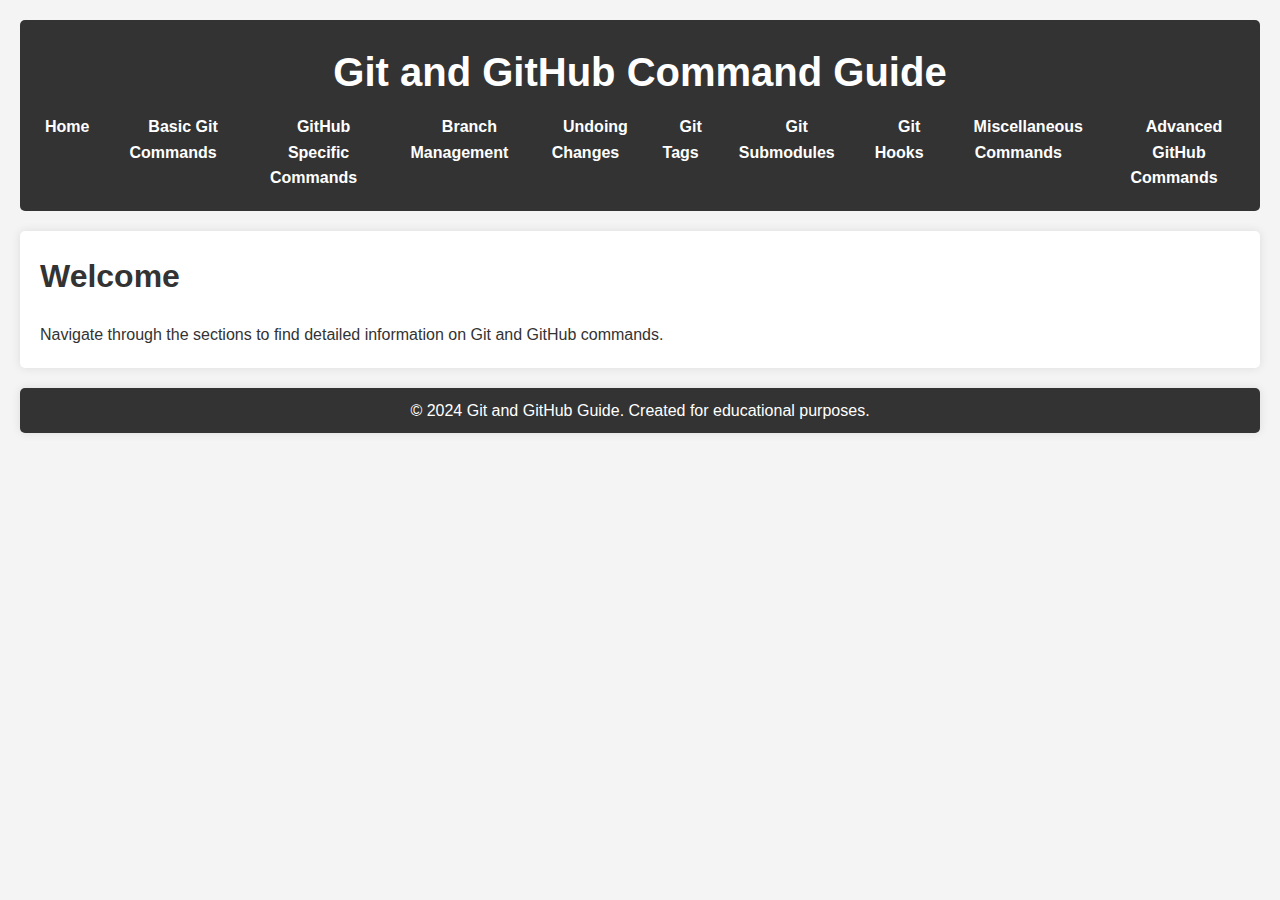
<file: index.html>
<!DOCTYPE html>
<html lang="en">
<head>
    <meta charset="UTF-8">
    <meta name="viewport" content="width=device-width, initial-scale=1.0">
    <title>Git and GitHub Command Guide</title>
    <link rel="stylesheet" href="css/styles.css">
</head>
<body>
    <header>
        <h1>Git and GitHub Command Guide</h1>
        <nav>
            <ul>
                <li><a href="index.html">Home</a></li>
                <li><a href="basic-commands.html">Basic Git Commands</a></li>
                <li><a href="github-commands.html">GitHub Specific Commands</a></li>
                <li><a href="branch-management.html">Branch Management</a></li>
                <li><a href="undoing-changes.html">Undoing Changes</a></li>
                <li><a href="git-tags.html">Git Tags</a></li>
                <li><a href="git-submodules.html">Git Submodules</a></li>
                <li><a href="git-hooks.html">Git Hooks</a></li>
                <li><a href="miscellaneous.html">Miscellaneous Commands</a></li>
                <li><a href="advanced-github-commands.html">Advanced GitHub Commands</a></li>
            </ul>
        </nav>
        
    </header>
    <main>
        <h2>Welcome</h2>
        <p>Navigate through the sections to find detailed information on Git and GitHub commands.</p>
    </main>
    <footer>
        <p>&copy; 2024 Git and GitHub Guide. Created for educational purposes.</p>
    </footer>
    <script src="js/script.js"></script>
</body>
</html>
</file>
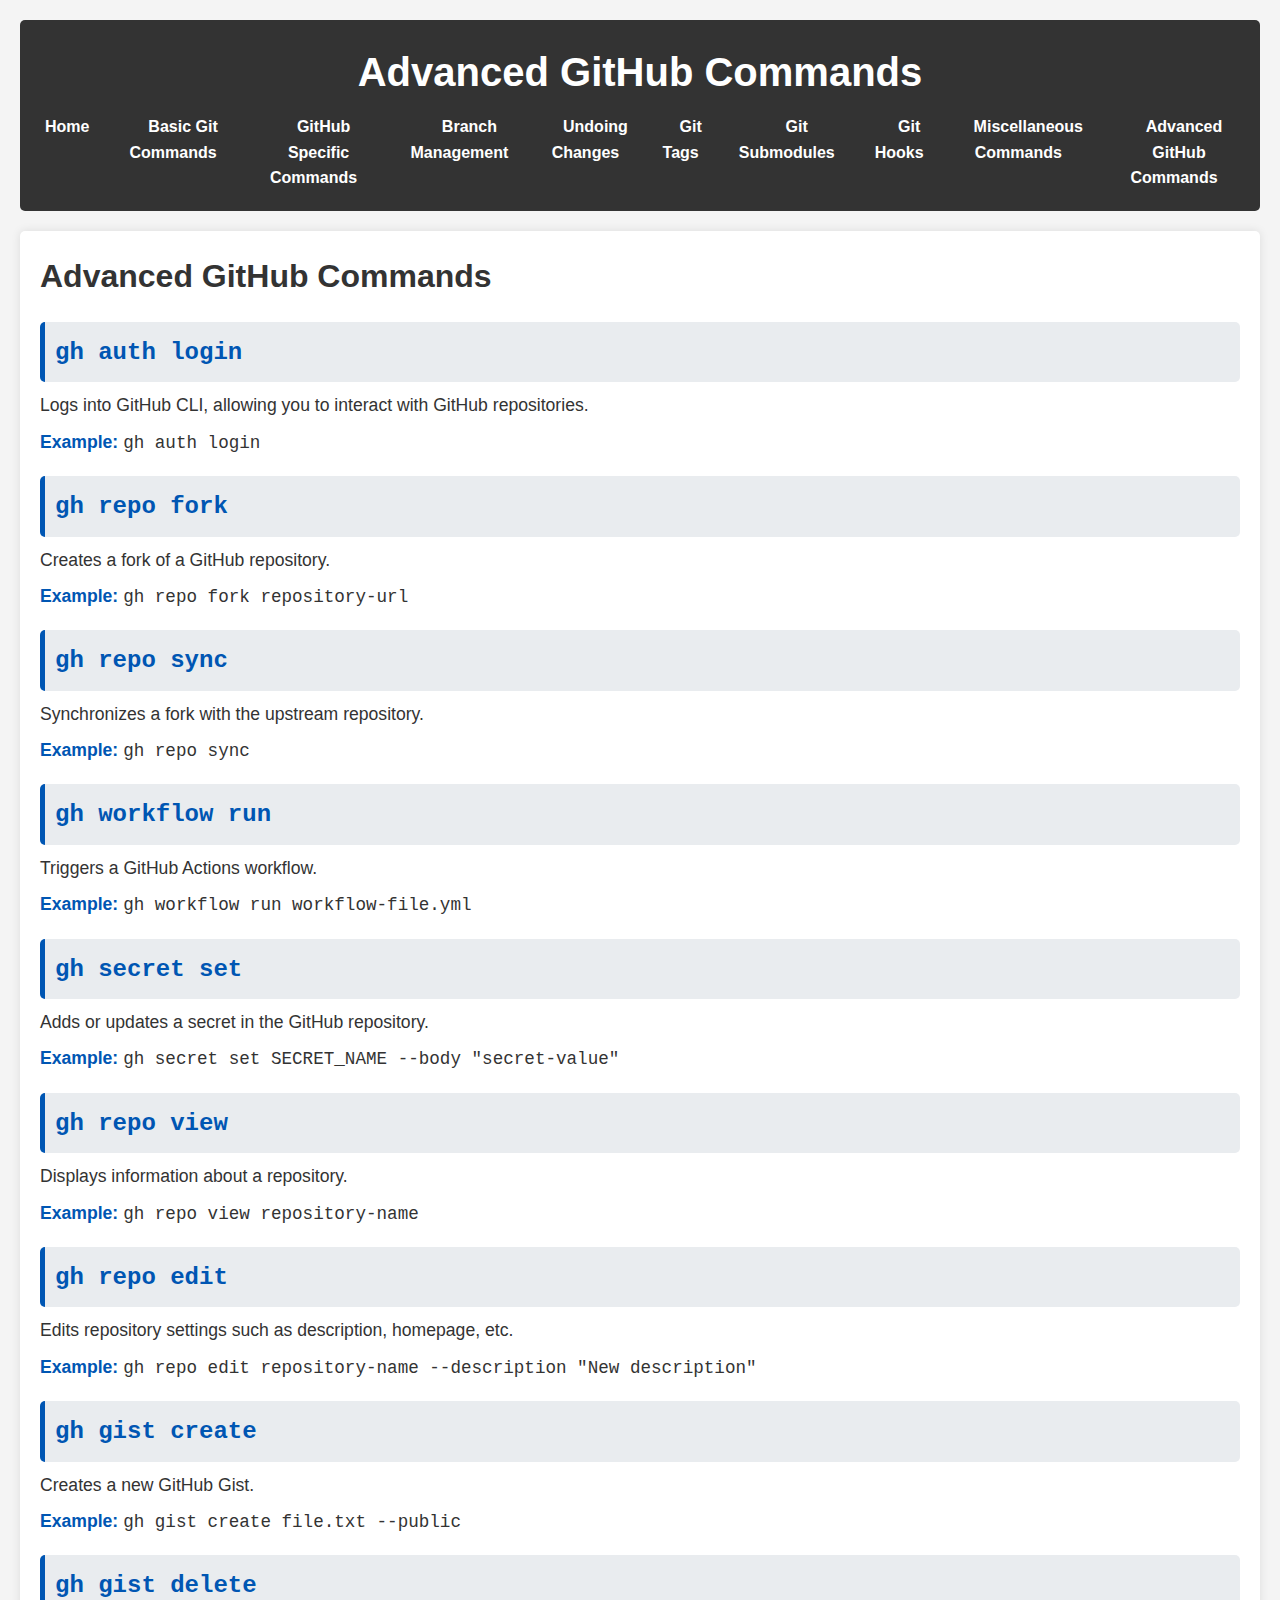
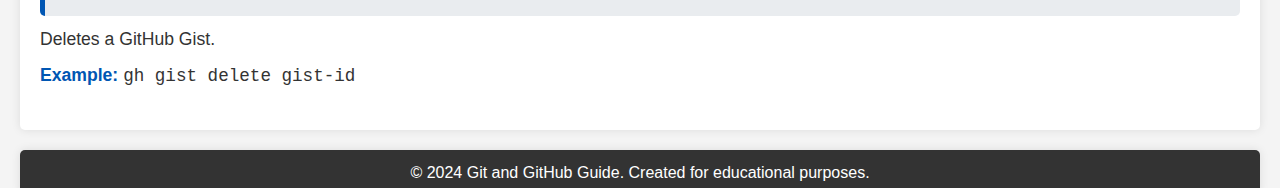
<file: advanced-github-commands.html>
<!DOCTYPE html>
<html lang="en">
<head>
    <meta charset="UTF-8">
    <meta name="viewport" content="width=device-width, initial-scale=1.0">
    <title>Advanced GitHub Commands</title>
    <link rel="stylesheet" href="css/styles.css">
</head>
<body>
    <header>
        <h1>Advanced GitHub Commands</h1>
        <nav>
            <ul>
                <li><a href="index.html">Home</a></li>
                <li><a href="basic-commands.html">Basic Git Commands</a></li>
                <li><a href="github-commands.html">GitHub Specific Commands</a></li>
                <li><a href="branch-management.html">Branch Management</a></li>
                <li><a href="undoing-changes.html">Undoing Changes</a></li>
                <li><a href="git-tags.html">Git Tags</a></li>
                <li><a href="git-submodules.html">Git Submodules</a></li>
                <li><a href="git-hooks.html">Git Hooks</a></li>
                <li><a href="miscellaneous.html">Miscellaneous Commands</a></li>
                <li><a href="advanced-github-commands.html">Advanced GitHub Commands</a></li>
            </ul>
        </nav>
        
    </header>
    <main>
        <h2>Advanced GitHub Commands</h2>

        <div class="command">
            <h3><code>gh auth login</code></h3>
            <p>Logs into GitHub CLI, allowing you to interact with GitHub repositories.</p>
            <p><strong>Example:</strong> <code>gh auth login</code></p>
        </div>

        <div class="command">
            <h3><code>gh repo fork</code></h3>
            <p>Creates a fork of a GitHub repository.</p>
            <p><strong>Example:</strong> <code>gh repo fork repository-url</code></p>
        </div>

        <div class="command">
            <h3><code>gh repo sync</code></h3>
            <p>Synchronizes a fork with the upstream repository.</p>
            <p><strong>Example:</strong> <code>gh repo sync</code></p>
        </div>

        <div class="command">
            <h3><code>gh workflow run</code></h3>
            <p>Triggers a GitHub Actions workflow.</p>
            <p><strong>Example:</strong> <code>gh workflow run workflow-file.yml</code></p>
        </div>

        <div class="command">
            <h3><code>gh secret set</code></h3>
            <p>Adds or updates a secret in the GitHub repository.</p>
            <p><strong>Example:</strong> <code>gh secret set SECRET_NAME --body "secret-value"</code></p>
        </div>

        <div class="command">
            <h3><code>gh repo view</code></h3>
            <p>Displays information about a repository.</p>
            <p><strong>Example:</strong> <code>gh repo view repository-name</code></p>
        </div>

        <div class="command">
            <h3><code>gh repo edit</code></h3>
            <p>Edits repository settings such as description, homepage, etc.</p>
            <p><strong>Example:</strong> <code>gh repo edit repository-name --description "New description"</code></p>
        </div>

        <div class="command">
            <h3><code>gh gist create</code></h3>
            <p>Creates a new GitHub Gist.</p>
            <p><strong>Example:</strong> <code>gh gist create file.txt --public</code></p>
        </div>

        <div class="command">
            <h3><code>gh gist delete</code></h3>
            <p>Deletes a GitHub Gist.</p>
            <p><strong>Example:</strong> <code>gh gist delete gist-id</code></p>
        </div>
    </main>
    <footer>
        <p>&copy; 2024 Git and GitHub Guide. Created for educational purposes.</p>
    </footer>
    <script src="js/script.js"></script>
</body>
</html>
</file>
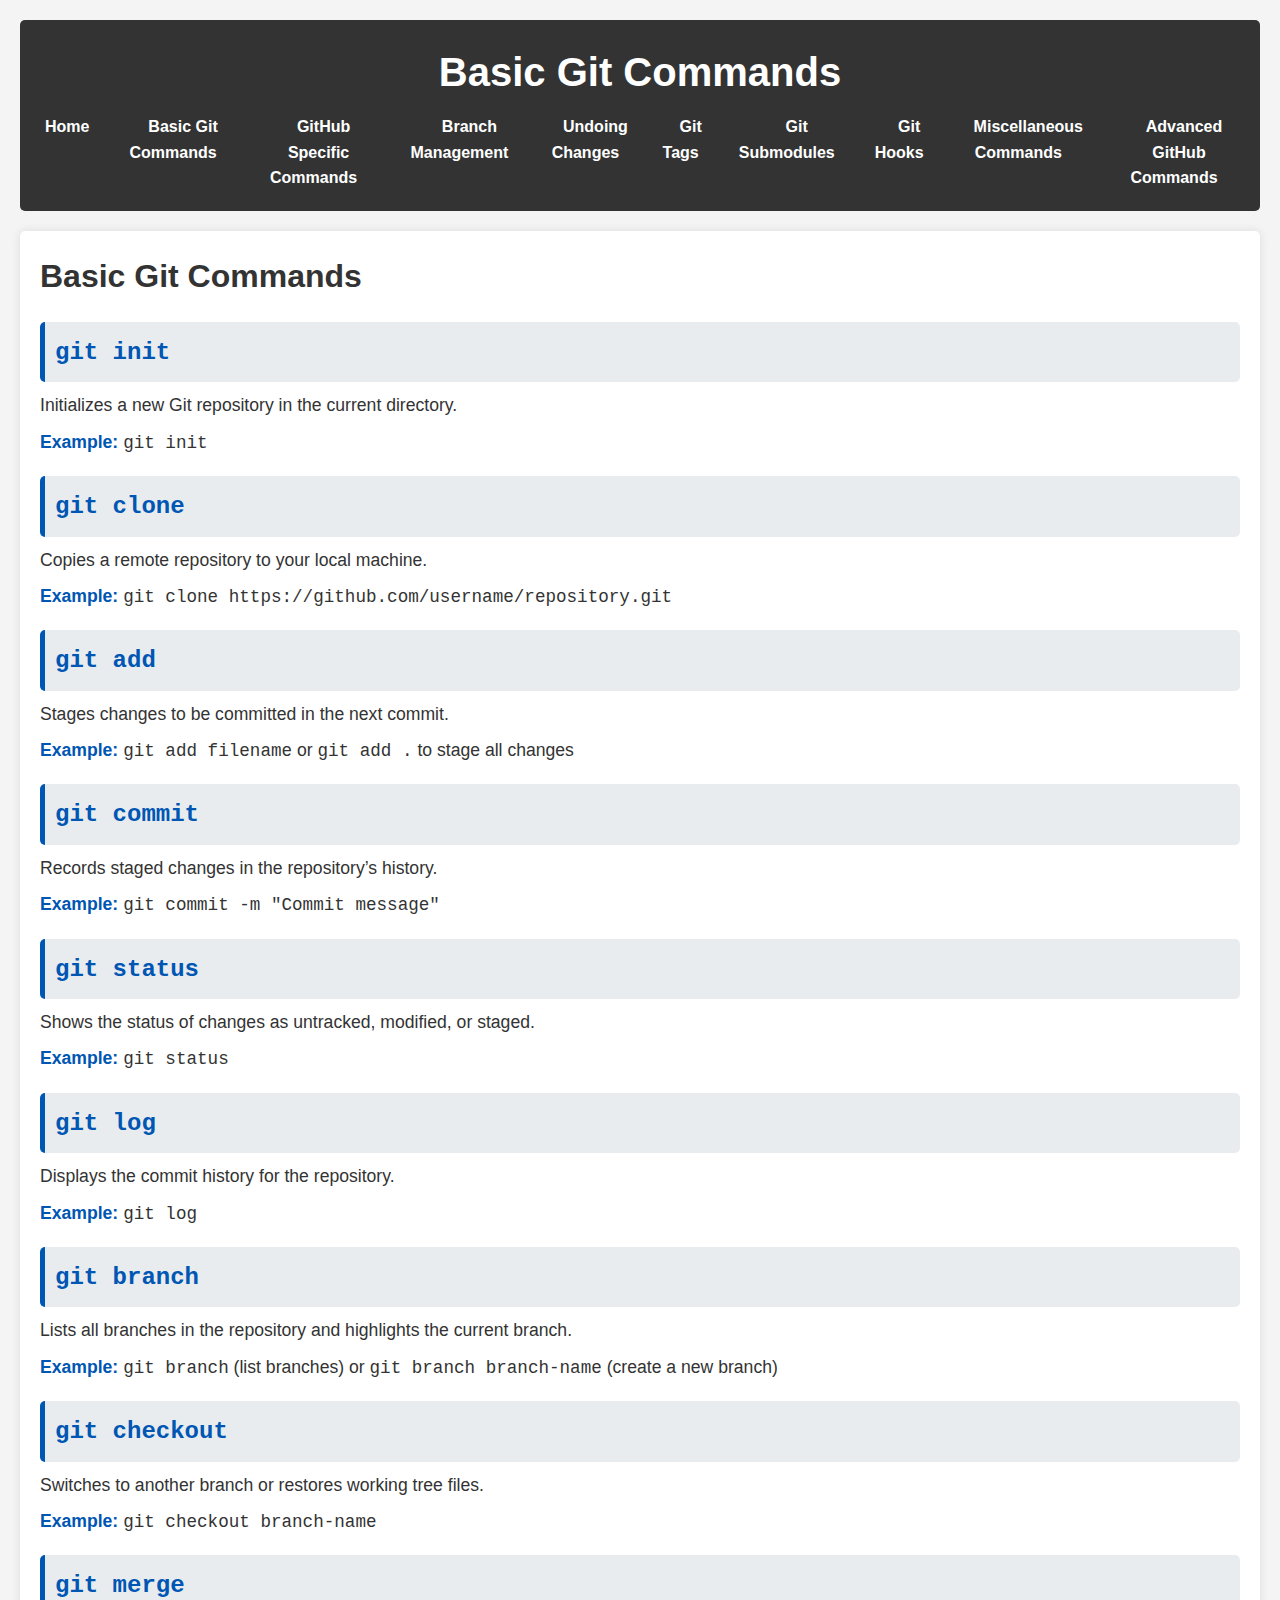
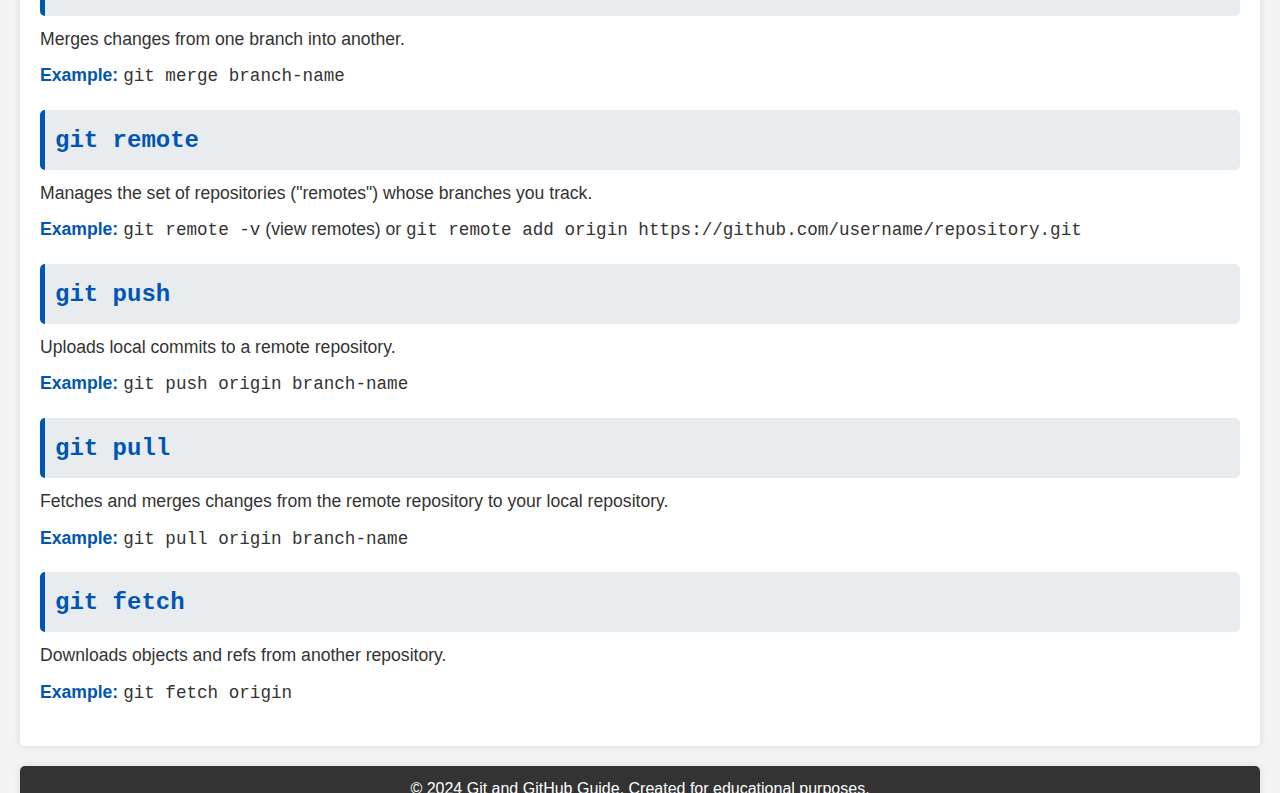
<file: basic-commands.html>
<!DOCTYPE html>
<html lang="en">
<head>
    <meta charset="UTF-8">
    <meta name="viewport" content="width=device-width, initial-scale=1.0">
    <title>Basic Git Commands</title>
    <link rel="stylesheet" href="css/styles.css">
</head>
<body>
    <header>
        <h1>Basic Git Commands</h1>
        <nav>
            <ul>
                <li><a href="index.html">Home</a></li>
                <li><a href="basic-commands.html">Basic Git Commands</a></li>
                <li><a href="github-commands.html">GitHub Specific Commands</a></li>
                <li><a href="branch-management.html">Branch Management</a></li>
                <li><a href="undoing-changes.html">Undoing Changes</a></li>
                <li><a href="git-tags.html">Git Tags</a></li>
                <li><a href="git-submodules.html">Git Submodules</a></li>
                <li><a href="git-hooks.html">Git Hooks</a></li>
                <li><a href="miscellaneous.html">Miscellaneous Commands</a></li>
                <li><a href="advanced-github-commands.html">Advanced GitHub Commands</a></li>
            </ul>
        </nav>
        
    </header>
    <main>
        <h2>Basic Git Commands</h2>

        <div class="command">
            <h3><code>git init</code></h3>
            <p>Initializes a new Git repository in the current directory.</p>
            <p><strong>Example:</strong> <code>git init</code></p>
        </div>

        <div class="command">
            <h3><code>git clone</code></h3>
            <p>Copies a remote repository to your local machine.</p>
            <p><strong>Example:</strong> <code>git clone https://github.com/username/repository.git</code></p>
        </div>

        <div class="command">
            <h3><code>git add</code></h3>
            <p>Stages changes to be committed in the next commit.</p>
            <p><strong>Example:</strong> <code>git add filename</code> or <code>git add .</code> to stage all changes</p>
        </div>

        <div class="command">
            <h3><code>git commit</code></h3>
            <p>Records staged changes in the repository’s history.</p>
            <p><strong>Example:</strong> <code>git commit -m "Commit message"</code></p>
        </div>

        <div class="command">
            <h3><code>git status</code></h3>
            <p>Shows the status of changes as untracked, modified, or staged.</p>
            <p><strong>Example:</strong> <code>git status</code></p>
        </div>

        <div class="command">
            <h3><code>git log</code></h3>
            <p>Displays the commit history for the repository.</p>
            <p><strong>Example:</strong> <code>git log</code></p>
        </div>

        <div class="command">
            <h3><code>git branch</code></h3>
            <p>Lists all branches in the repository and highlights the current branch.</p>
            <p><strong>Example:</strong> <code>git branch</code> (list branches) or <code>git branch branch-name</code> (create a new branch)</p>
        </div>

        <div class="command">
            <h3><code>git checkout</code></h3>
            <p>Switches to another branch or restores working tree files.</p>
            <p><strong>Example:</strong> <code>git checkout branch-name</code></p>
        </div>

        <div class="command">
            <h3><code>git merge</code></h3>
            <p>Merges changes from one branch into another.</p>
            <p><strong>Example:</strong> <code>git merge branch-name</code></p>
        </div>

        <div class="command">
            <h3><code>git remote</code></h3>
            <p>Manages the set of repositories ("remotes") whose branches you track.</p>
            <p><strong>Example:</strong> <code>git remote -v</code> (view remotes) or <code>git remote add origin https://github.com/username/repository.git</code></p>
        </div>

        <div class="command">
            <h3><code>git push</code></h3>
            <p>Uploads local commits to a remote repository.</p>
            <p><strong>Example:</strong> <code>git push origin branch-name</code></p>
        </div>

        <div class="command">
            <h3><code>git pull</code></h3>
            <p>Fetches and merges changes from the remote repository to your local repository.</p>
            <p><strong>Example:</strong> <code>git pull origin branch-name</code></p>
        </div>

        <div class="command">
            <h3><code>git fetch</code></h3>
            <p>Downloads objects and refs from another repository.</p>
            <p><strong>Example:</strong> <code>git fetch origin</code></p>
        </div>
    </main>
    <footer>
        <p>&copy; 2024 Git and GitHub Guide. Created for educational purposes.</p>
    </footer>
    <script src="js/script.js"></script>
</body>
</html>
</file>
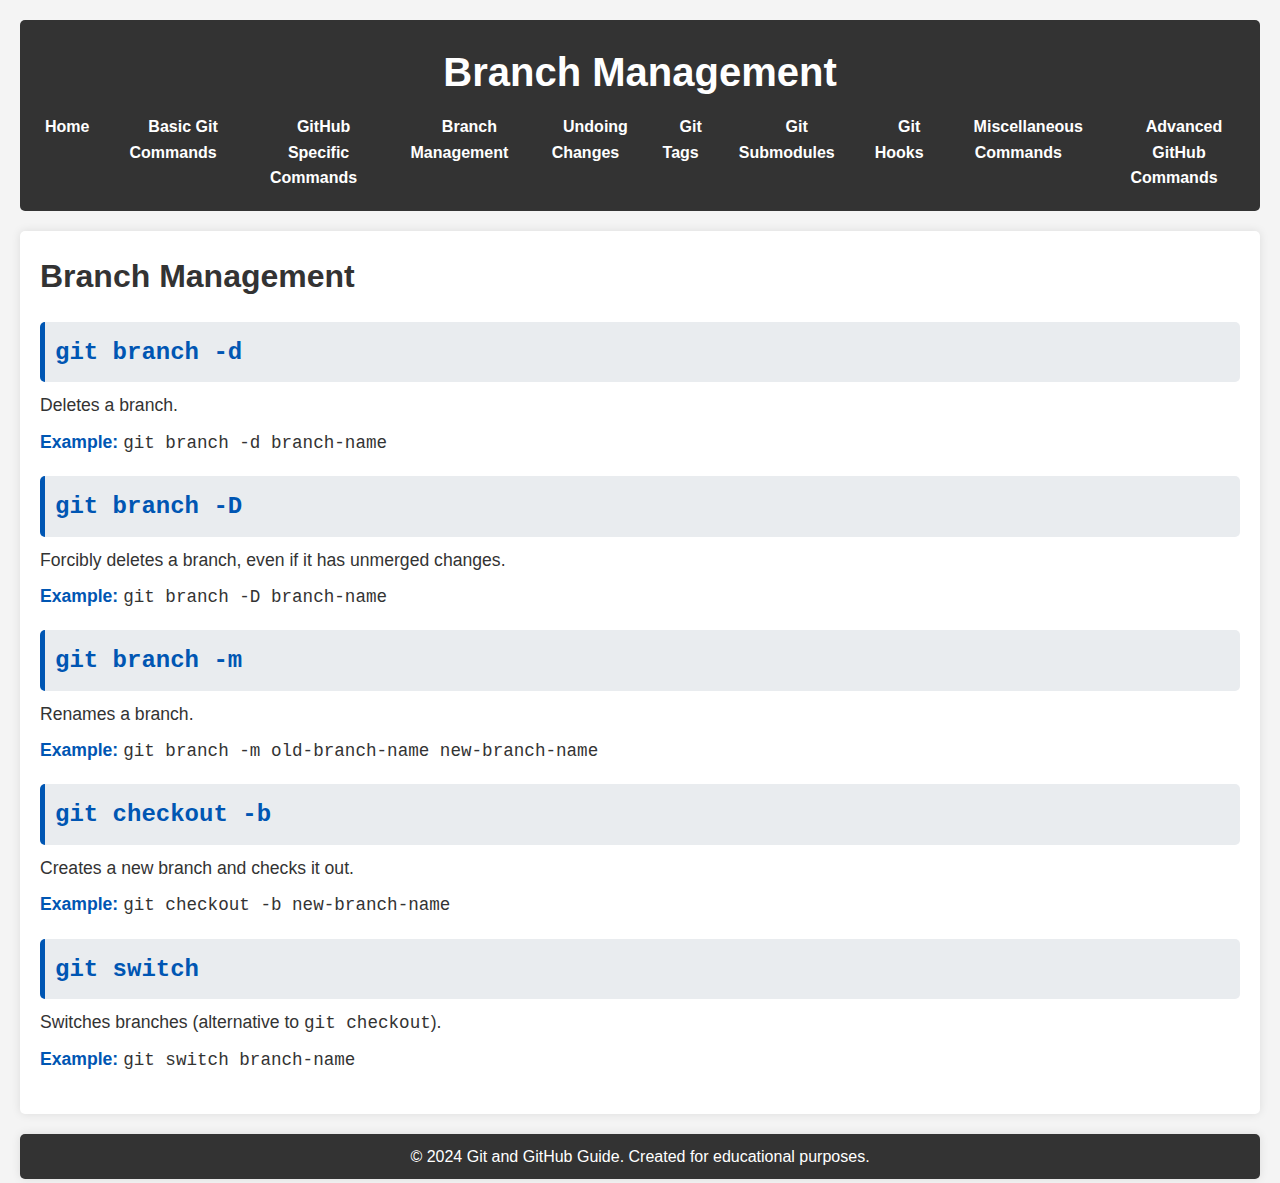
<file: branch-management.html>
<!DOCTYPE html>
<html lang="en">
<head>
    <meta charset="UTF-8">
    <meta name="viewport" content="width=device-width, initial-scale=1.0">
    <title>Branch Management</title>
    <link rel="stylesheet" href="css/styles.css">
</head>
<body>
    <header>
        <h1>Branch Management</h1>
        <nav>
            <ul>
                <li><a href="index.html">Home</a></li>
                <li><a href="basic-commands.html">Basic Git Commands</a></li>
                <li><a href="github-commands.html">GitHub Specific Commands</a></li>
                <li><a href="branch-management.html">Branch Management</a></li>
                <li><a href="undoing-changes.html">Undoing Changes</a></li>
                <li><a href="git-tags.html">Git Tags</a></li>
                <li><a href="git-submodules.html">Git Submodules</a></li>
                <li><a href="git-hooks.html">Git Hooks</a></li>
                <li><a href="miscellaneous.html">Miscellaneous Commands</a></li>
                <li><a href="advanced-github-commands.html">Advanced GitHub Commands</a></li>
            </ul>
        </nav>
        
    </header>
    <main>
        <h2>Branch Management</h2>

        <div class="command">
            <h3><code>git branch -d</code></h3>
            <p>Deletes a branch.</p>
            <p><strong>Example:</strong> <code>git branch -d branch-name</code></p>
        </div>

        <div class="command">
            <h3><code>git branch -D</code></h3>
            <p>Forcibly deletes a branch, even if it has unmerged changes.</p>
            <p><strong>Example:</strong> <code>git branch -D branch-name</code></p>
        </div>

        <div class="command">
            <h3><code>git branch -m</code></h3>
            <p>Renames a branch.</p>
            <p><strong>Example:</strong> <code>git branch -m old-branch-name new-branch-name</code></p>
        </div>

        <div class="command">
            <h3><code>git checkout -b</code></h3>
            <p>Creates a new branch and checks it out.</p>
            <p><strong>Example:</strong> <code>git checkout -b new-branch-name</code></p>
        </div>

        <div class="command">
            <h3><code>git switch</code></h3>
            <p>Switches branches (alternative to <code>git checkout</code>).</p>
            <p><strong>Example:</strong> <code>git switch branch-name</code></p>
        </div>
    </main>
    <footer>
        <p>&copy; 2024 Git and GitHub Guide. Created for educational purposes.</p>
    </footer>
    <script src="js/script.js"></script>
</body>
</html>
</file>
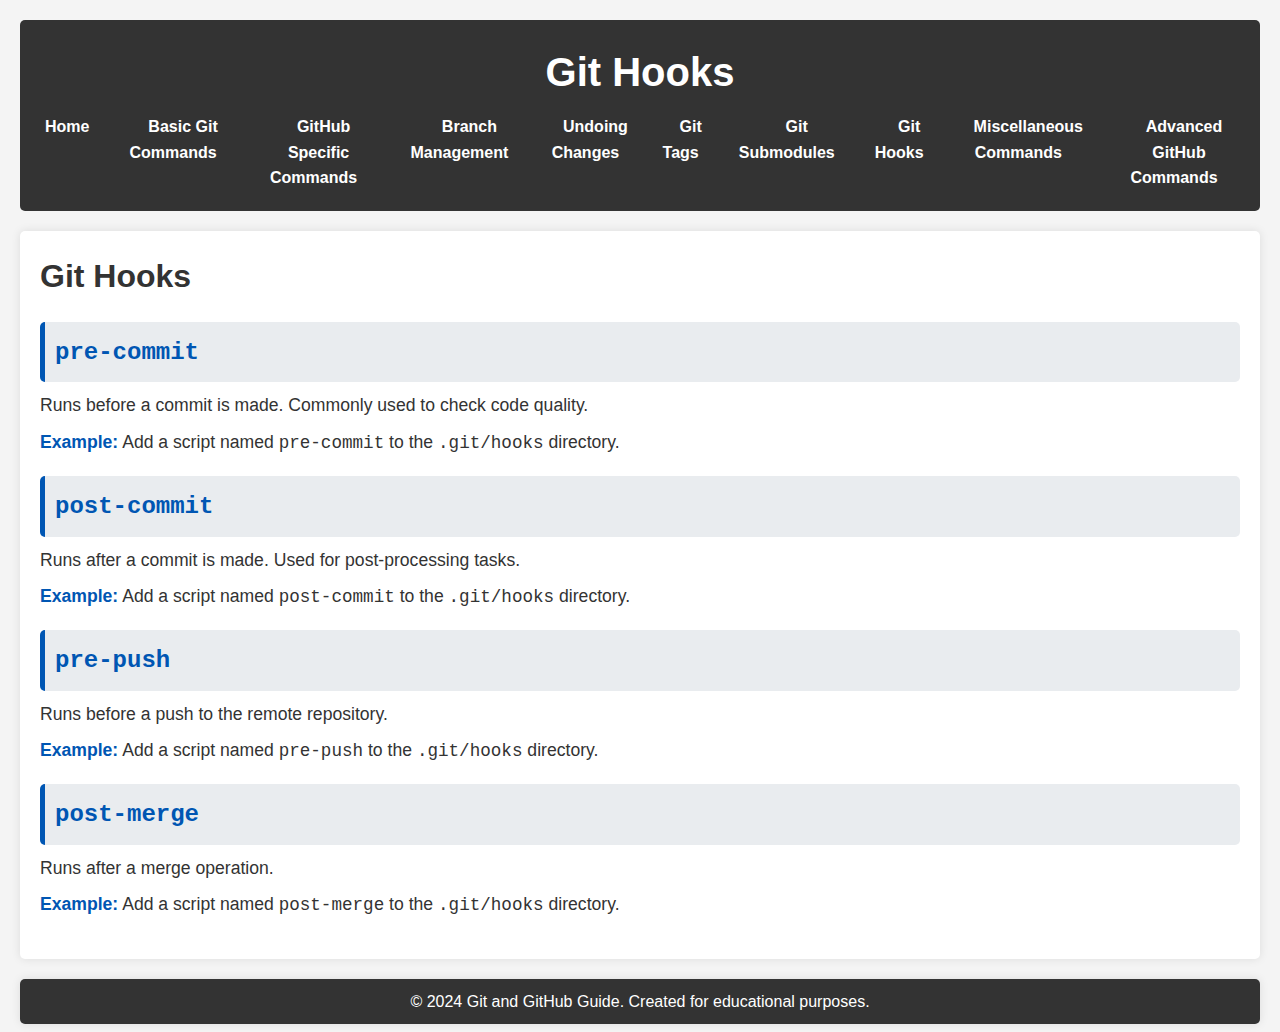
<file: git-hooks.html>
<!DOCTYPE html>
<html lang="en">
<head>
    <meta charset="UTF-8">
    <meta name="viewport" content="width=device-width, initial-scale=1.0">
    <title>Git Hooks</title>
    <link rel="stylesheet" href="css/styles.css">
</head>
<body>
    <header>
        <h1>Git Hooks</h1>
        <nav>
            <ul>
                <li><a href="index.html">Home</a></li>
                <li><a href="basic-commands.html">Basic Git Commands</a></li>
                <li><a href="github-commands.html">GitHub Specific Commands</a></li>
                <li><a href="branch-management.html">Branch Management</a></li>
                <li><a href="undoing-changes.html">Undoing Changes</a></li>
                <li><a href="git-tags.html">Git Tags</a></li>
                <li><a href="git-submodules.html">Git Submodules</a></li>
                <li><a href="git-hooks.html">Git Hooks</a></li>
                <li><a href="miscellaneous.html">Miscellaneous Commands</a></li>
                <li><a href="advanced-github-commands.html">Advanced GitHub Commands</a></li>
            </ul>
        </nav>
        
    </header>
    <main>
        <h2>Git Hooks</h2>

        <div class="command">
            <h3><code>pre-commit</code></h3>
            <p>Runs before a commit is made. Commonly used to check code quality.</p>
            <p><strong>Example:</strong> Add a script named <code>pre-commit</code> to the <code>.git/hooks</code> directory.</p>
        </div>

        <div class="command">
            <h3><code>post-commit</code></h3>
            <p>Runs after a commit is made. Used for post-processing tasks.</p>
            <p><strong>Example:</strong> Add a script named <code>post-commit</code> to the <code>.git/hooks</code> directory.</p>
        </div>

        <div class="command">
            <h3><code>pre-push</code></h3>
            <p>Runs before a push to the remote repository.</p>
            <p><strong>Example:</strong> Add a script named <code>pre-push</code> to the <code>.git/hooks</code> directory.</p>
        </div>

        <div class="command">
            <h3><code>post-merge</code></h3>
            <p>Runs after a merge operation.</p>
            <p><strong>Example:</strong> Add a script named <code>post-merge</code> to the <code>.git/hooks</code> directory.</p>
        </div>
    </main>
    <footer>
        <p>&copy; 2024 Git and GitHub Guide. Created for educational purposes.</p>
    </footer>
    <script src="js/script.js"></script>
</body>
</html>
</file>
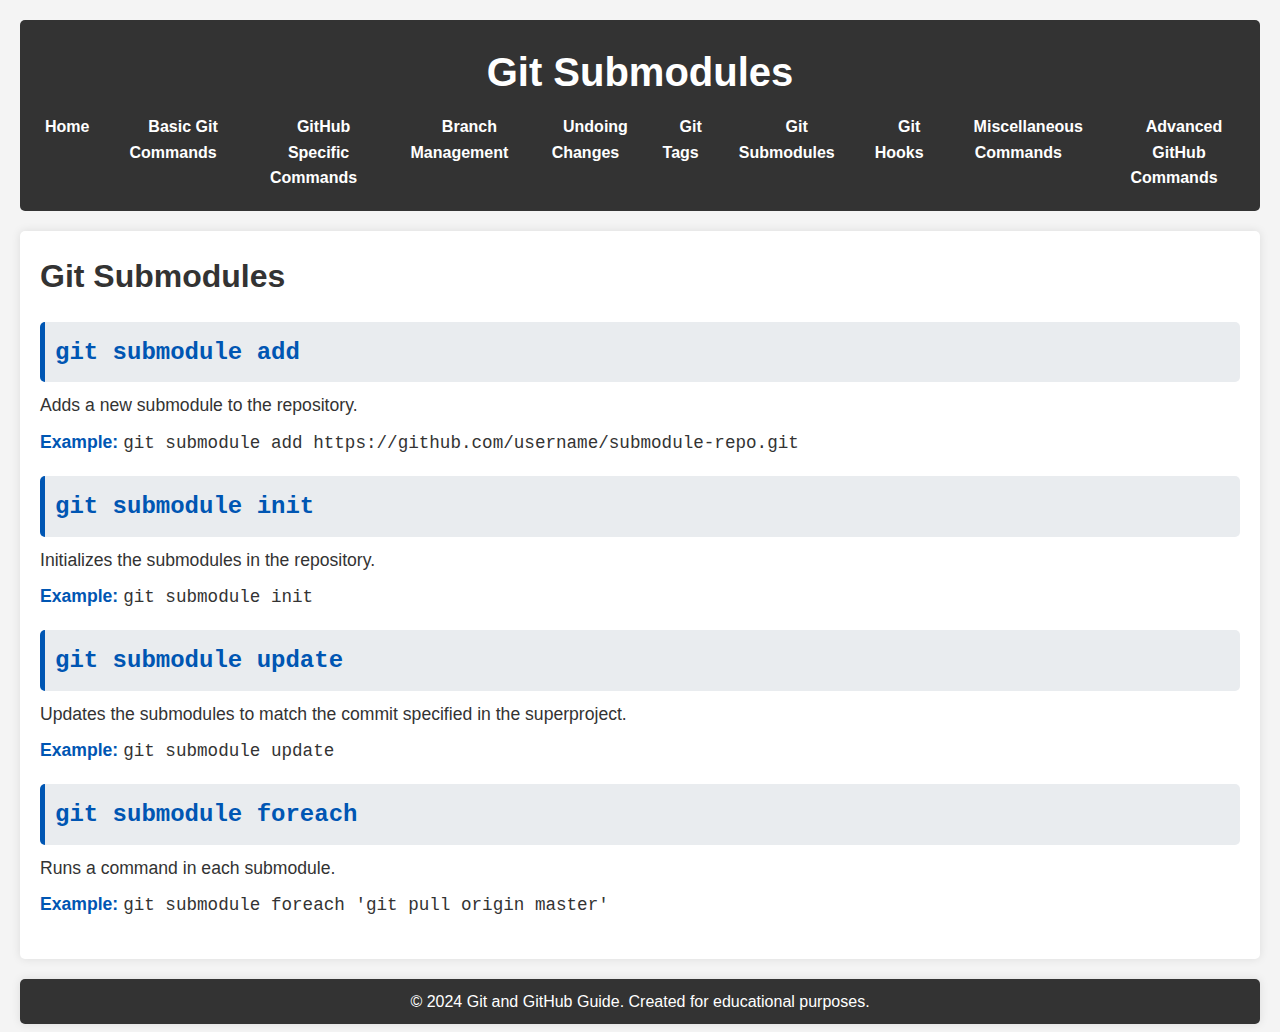
<file: git-submodules.html>
<!DOCTYPE html>
<html lang="en">
<head>
    <meta charset="UTF-8">
    <meta name="viewport" content="width=device-width, initial-scale=1.0">
    <title>Git Submodules</title>
    <link rel="stylesheet" href="css/styles.css">
</head>
<body>
    <header>
        <h1>Git Submodules</h1>
        <nav>
            <ul>
                <li><a href="index.html">Home</a></li>
                <li><a href="basic-commands.html">Basic Git Commands</a></li>
                <li><a href="github-commands.html">GitHub Specific Commands</a></li>
                <li><a href="branch-management.html">Branch Management</a></li>
                <li><a href="undoing-changes.html">Undoing Changes</a></li>
                <li><a href="git-tags.html">Git Tags</a></li>
                <li><a href="git-submodules.html">Git Submodules</a></li>
                <li><a href="git-hooks.html">Git Hooks</a></li>
                <li><a href="miscellaneous.html">Miscellaneous Commands</a></li>
                <li><a href="advanced-github-commands.html">Advanced GitHub Commands</a></li>
            </ul>
        </nav>
        
    </header>
    <main>
        <h2>Git Submodules</h2>

        <div class="command">
            <h3><code>git submodule add</code></h3>
            <p>Adds a new submodule to the repository.</p>
            <p><strong>Example:</strong> <code>git submodule add https://github.com/username/submodule-repo.git</code></p>
        </div>

        <div class="command">
            <h3><code>git submodule init</code></h3>
            <p>Initializes the submodules in the repository.</p>
            <p><strong>Example:</strong> <code>git submodule init</code></p>
        </div>

        <div class="command">
            <h3><code>git submodule update</code></h3>
            <p>Updates the submodules to match the commit specified in the superproject.</p>
            <p><strong>Example:</strong> <code>git submodule update</code></p>
        </div>

        <div class="command">
            <h3><code>git submodule foreach</code></h3>
            <p>Runs a command in each submodule.</p>
            <p><strong>Example:</strong> <code>git submodule foreach 'git pull origin master'</code></p>
        </div>
    </main>
    <footer>
        <p>&copy; 2024 Git and GitHub Guide. Created for educational purposes.</p>
    </footer>
    <script src="js/script.js"></script>
</body>
</html>
</file>
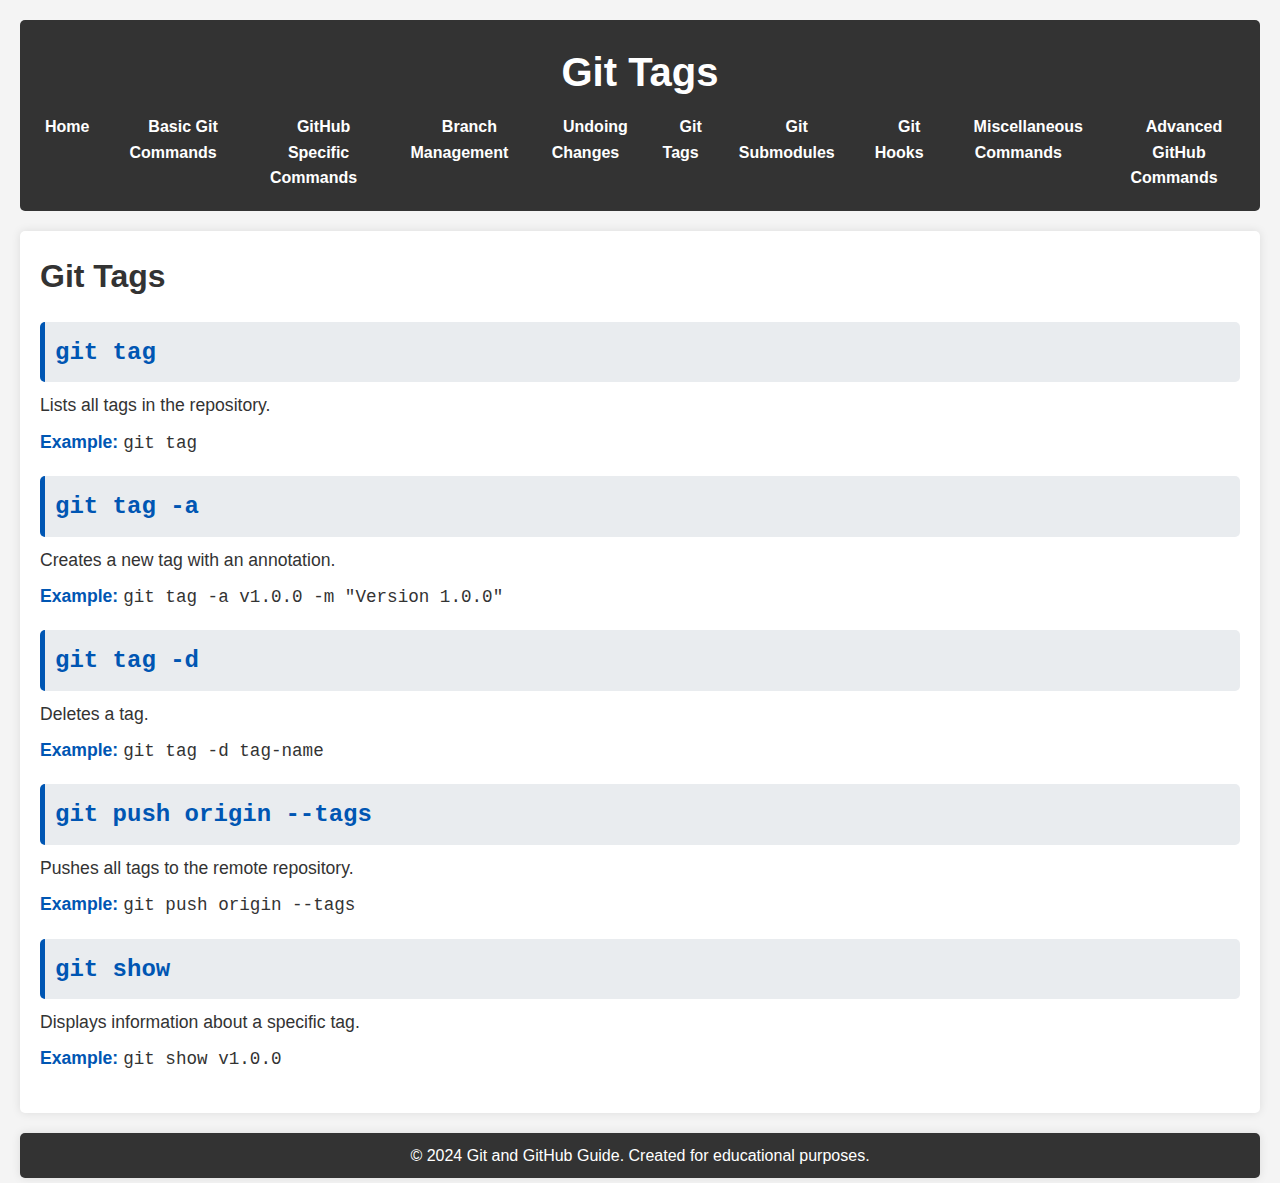
<file: git-tags.html>
<!DOCTYPE html>
<html lang="en">
<head>
    <meta charset="UTF-8">
    <meta name="viewport" content="width=device-width, initial-scale=1.0">
    <title>Git Tags</title>
    <link rel="stylesheet" href="css/styles.css">
</head>
<body>
    <header>
        <h1>Git Tags</h1>
        <nav>
            <ul>
                <li><a href="index.html">Home</a></li>
                <li><a href="basic-commands.html">Basic Git Commands</a></li>
                <li><a href="github-commands.html">GitHub Specific Commands</a></li>
                <li><a href="branch-management.html">Branch Management</a></li>
                <li><a href="undoing-changes.html">Undoing Changes</a></li>
                <li><a href="git-tags.html">Git Tags</a></li>
                <li><a href="git-submodules.html">Git Submodules</a></li>
                <li><a href="git-hooks.html">Git Hooks</a></li>
                <li><a href="miscellaneous.html">Miscellaneous Commands</a></li>
                <li><a href="advanced-github-commands.html">Advanced GitHub Commands</a></li>
            </ul>
        </nav>
        
    </header>
    <main>
        <h2>Git Tags</h2>

        <div class="command">
            <h3><code>git tag</code></h3>
                <p>Lists all tags in the repository.</p>
                <p><strong>Example:</strong> <code>git tag</code></p>
        </div>
    
        <div class="command">
            <h3><code>git tag -a</code></h3>
            <p>Creates a new tag with an annotation.</p>
            <p><strong>Example:</strong> <code>git tag -a v1.0.0 -m "Version 1.0.0"</code></p>
        </div>
    
        <div class="command">
            <h3><code>git tag -d</code></h3>
            <p>Deletes a tag.</p>
            <p><strong>Example:</strong> <code>git tag -d tag-name</code></p>
        </div>
    
        <div class="command">
            <h3><code>git push origin --tags</code></h3>
            <p>Pushes all tags to the remote repository.</p>
            <p><strong>Example:</strong> <code>git push origin --tags</code></p>
        </div>
    
        <div class="command">
            <h3><code>git show <tag></code></h3>
            <p>Displays information about a specific tag.</p>
            <p><strong>Example:</strong> <code>git show v1.0.0</code></p>
        </div>
    </main>
    <footer>
        <p>&copy; 2024 Git and GitHub Guide. Created for educational purposes.</p>
    </footer>
    <script src="js/script.js"></script>
</body>
</html>
</file>
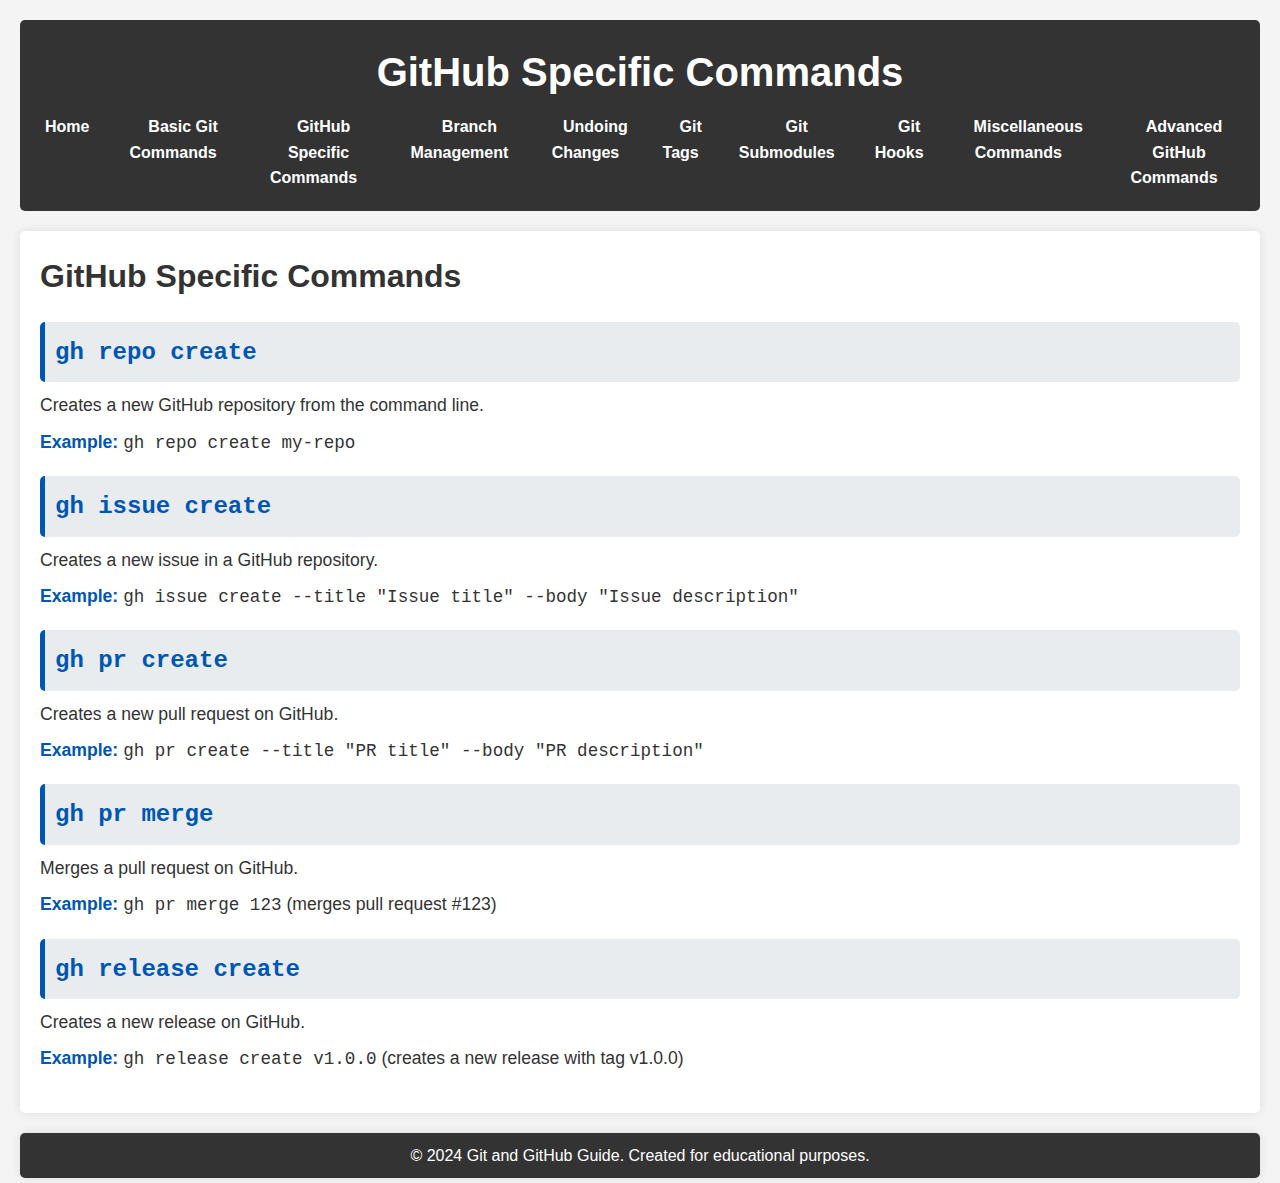
<file: github-commands.html>
<!DOCTYPE html>
<html lang="en">
<head>
    <meta charset="UTF-8">
    <meta name="viewport" content="width=device-width, initial-scale=1.0">
    <title>GitHub Specific Commands</title>
    <link rel="stylesheet" href="css/styles.css">
</head>
<body>
    <header>
        <h1>GitHub Specific Commands</h1>
        <nav>
            <ul>
                <li><a href="index.html">Home</a></li>
                <li><a href="basic-commands.html">Basic Git Commands</a></li>
                <li><a href="github-commands.html">GitHub Specific Commands</a></li>
                <li><a href="branch-management.html">Branch Management</a></li>
                <li><a href="undoing-changes.html">Undoing Changes</a></li>
                <li><a href="git-tags.html">Git Tags</a></li>
                <li><a href="git-submodules.html">Git Submodules</a></li>
                <li><a href="git-hooks.html">Git Hooks</a></li>
                <li><a href="miscellaneous.html">Miscellaneous Commands</a></li>
                <li><a href="advanced-github-commands.html">Advanced GitHub Commands</a></li>
            </ul>
        </nav>
        
    </header>
    <main>
        
        <h2>GitHub Specific Commands</h2>

        <div class="command">
            <h3><code>gh repo create</code></h3>
            <p>Creates a new GitHub repository from the command line.</p>
            <p><strong>Example:</strong> <code>gh repo create my-repo</code></p>
        </div>

        <div class="command">
            <h3><code>gh issue create</code></h3>
            <p>Creates a new issue in a GitHub repository.</p>
            <p><strong>Example:</strong> <code>gh issue create --title "Issue title" --body "Issue description"</code></p>
        </div>

        <div class="command">
            <h3><code>gh pr create</code></h3>
            <p>Creates a new pull request on GitHub.</p>
            <p><strong>Example:</strong> <code>gh pr create --title "PR title" --body "PR description"</code></p>
        </div>

        <div class="command">
            <h3><code>gh pr merge</code></h3>
            <p>Merges a pull request on GitHub.</p>
            <p><strong>Example:</strong> <code>gh pr merge 123</code> (merges pull request #123)</p>
        </div>

        <div class="command">
            <h3><code>gh release create</code></h3>
            <p>Creates a new release on GitHub.</p>
            <p><strong>Example:</strong> <code>gh release create v1.0.0</code> (creates a new release with tag v1.0.0)</p>
        </div>
    </main>
    <footer>
        <p>&copy; 2024 Git and GitHub Guide. Created for educational purposes.</p>
    </footer>
    <script src="js/script.js"></script>
</body>
</html>
</file>
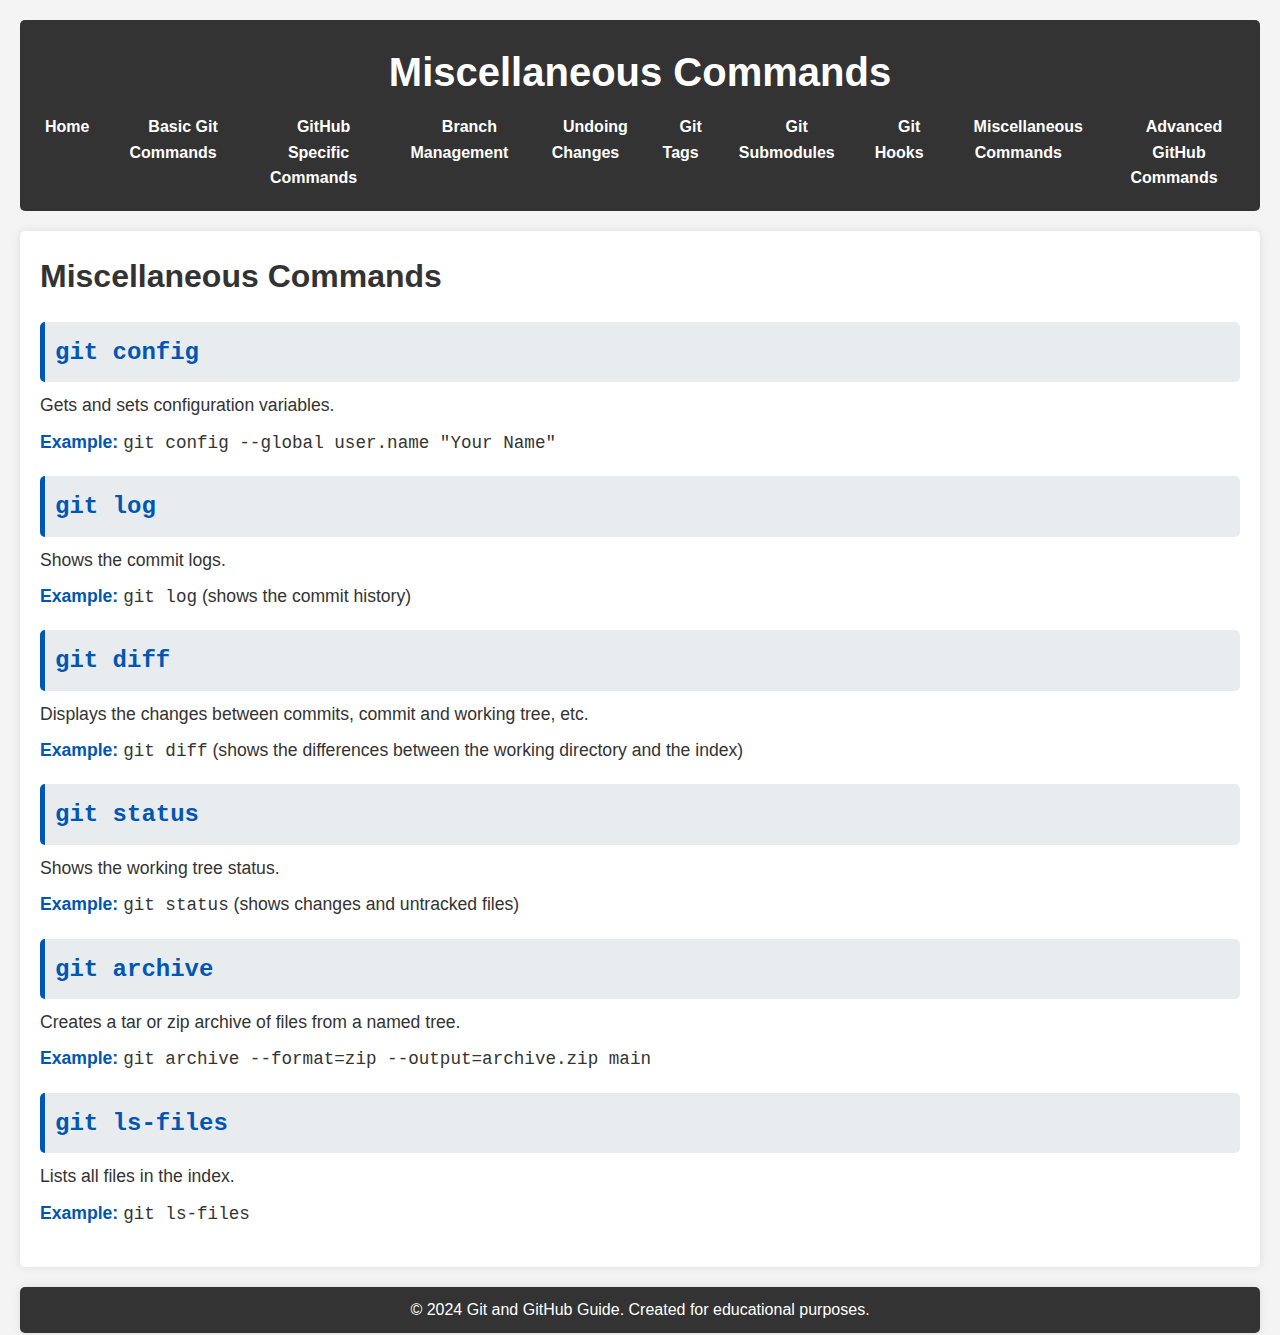
<file: miscellaneous.html>
<!DOCTYPE html>
<html lang="en">
<head>
    <meta charset="UTF-8">
    <meta name="viewport" content="width=device-width, initial-scale=1.0">
    <title>Miscellaneous Commands</title>
    <link rel="stylesheet" href="css/styles.css">
</head>
<body>
    <header>
        <h1>Miscellaneous Commands</h1>
        <nav>
            <ul>
                <li><a href="index.html">Home</a></li>
                <li><a href="basic-commands.html">Basic Git Commands</a></li>
                <li><a href="github-commands.html">GitHub Specific Commands</a></li>
                <li><a href="branch-management.html">Branch Management</a></li>
                <li><a href="undoing-changes.html">Undoing Changes</a></li>
                <li><a href="git-tags.html">Git Tags</a></li>
                <li><a href="git-submodules.html">Git Submodules</a></li>
                <li><a href="git-hooks.html">Git Hooks</a></li>
                <li><a href="miscellaneous.html">Miscellaneous Commands</a></li>
                <li><a href="advanced-github-commands.html">Advanced GitHub Commands</a></li>
            </ul>
        </nav>
        
    </header>
    <main>
        <h2>Miscellaneous Commands</h2>

        <div class="command">
            <h3><code>git config</code></h3>
            <p>Gets and sets configuration variables.</p>
            <p><strong>Example:</strong> <code>git config --global user.name "Your Name"</code></p>
        </div>

        <div class="command">
            <h3><code>git log</code></h3>
            <p>Shows the commit logs.</p>
            <p><strong>Example:</strong> <code>git log</code> (shows the commit history)</p>
        </div>

        <div class="command">
            <h3><code>git diff</code></h3>
            <p>Displays the changes between commits, commit and working tree, etc.</p>
            <p><strong>Example:</strong> <code>git diff</code> (shows the differences between the working directory and the index)</p>
        </div>

        <div class="command">
            <h3><code>git status</code></h3>
            <p>Shows the working tree status.</p>
            <p><strong>Example:</strong> <code>git status</code> (shows changes and untracked files)</p>
        </div>

        <div class="command">
            <h3><code>git archive</code></h3>
            <p>Creates a tar or zip archive of files from a named tree.</p>
            <p><strong>Example:</strong> <code>git archive --format=zip --output=archive.zip main</code></p>
        </div>

        <div class="command">
            <h3><code>git ls-files</code></h3>
            <p>Lists all files in the index.</p>
            <p><strong>Example:</strong> <code>git ls-files</code></p>
        </div>
    </main>
    <footer>
        <p>&copy; 2024 Git and GitHub Guide. Created for educational purposes.</p>
    </footer>
    <script src="js/script.js"></script>
</body>
</html>
</file>
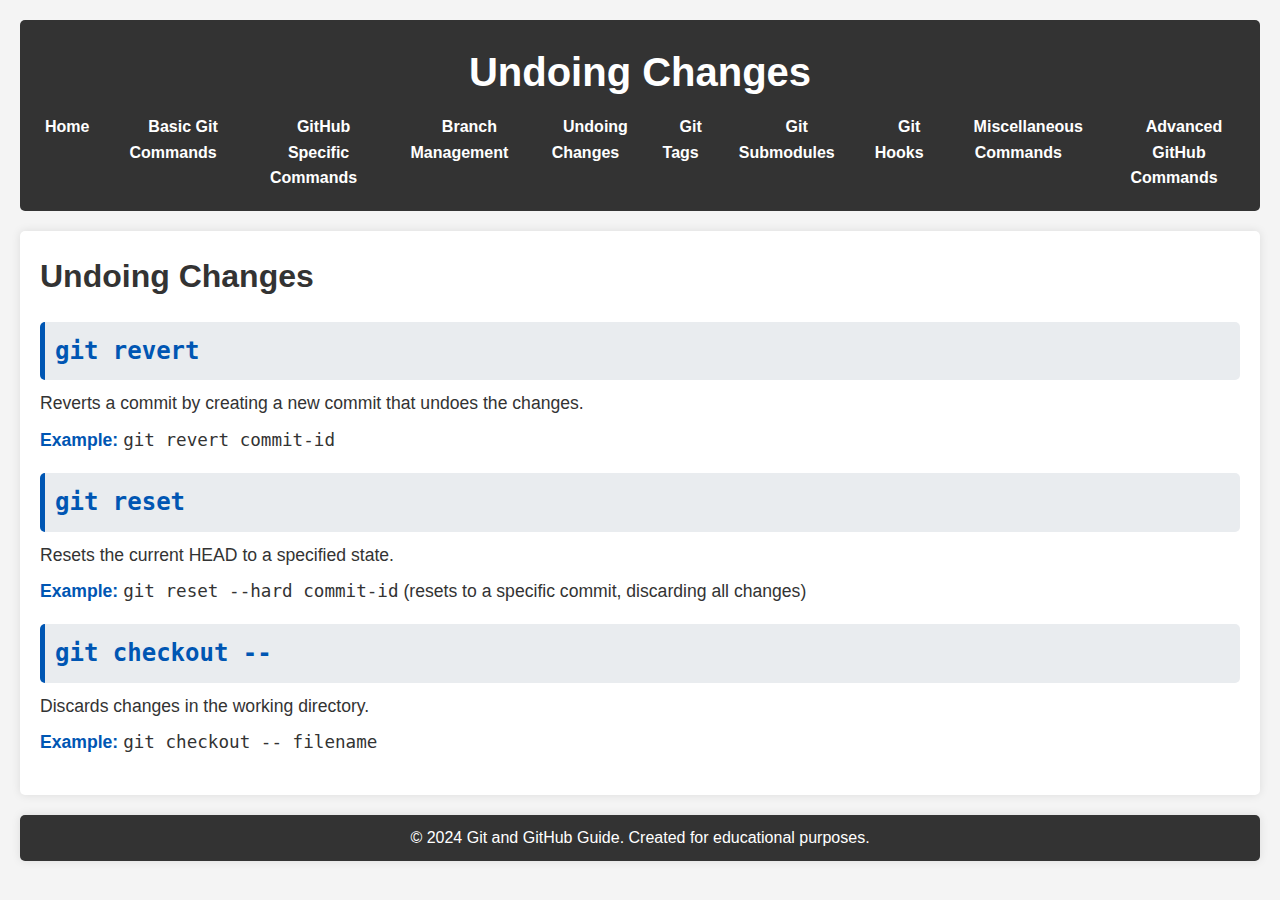
<file: undoing-changes.html>
<!DOCTYPE html>
<html lang="en">
<head>
    <meta charset="UTF-8">
    <meta name="viewport" content="width=device-width, initial-scale=1.0">
    <title>Undoing Changes</title>
    <link rel="stylesheet" href="css/styles.css">
</head>
<body>
    <header>
        <h1>Undoing Changes</h1>
        <nav>
            <ul>
                <li><a href="index.html">Home</a></li>
                <li><a href="basic-commands.html">Basic Git Commands</a></li>
                <li><a href="github-commands.html">GitHub Specific Commands</a></li>
                <li><a href="branch-management.html">Branch Management</a></li>
                <li><a href="undoing-changes.html">Undoing Changes</a></li>
                <li><a href="git-tags.html">Git Tags</a></li>
                <li><a href="git-submodules.html">Git Submodules</a></li>
                <li><a href="git-hooks.html">Git Hooks</a></li>
                <li><a href="miscellaneous.html">Miscellaneous Commands</a></li>
                <li><a href="advanced-github-commands.html">Advanced GitHub Commands</a></li>
            </ul>
        </nav>
        
    </header>
    <main>
        <h2>Undoing Changes</h2>

        <div class="command">
            <h3><code>git revert</code></h3>
            <p>Reverts a commit by creating a new commit that undoes the changes.</p>
            <p><strong>Example:</strong> <code>git revert commit-id</code></p>
        </div>

        <div class="command">
            <h3><code>git reset</code></h3>
            <p>Resets the current HEAD to a specified state.</p>
            <p><strong>Example:</strong> <code>git reset --hard commit-id</code> (resets to a specific commit, discarding all changes)</p>
        </div>

        <div class="command">
            <h3><code>git checkout --</code></h3>
            <p>Discards changes in the working directory.</p>
            <p><strong>Example:</strong> <code>git checkout -- filename</code></p>
        </div>
    </main>
    <footer>
        <p>&copy; 2024 Git and GitHub Guide. Created for educational purposes.</p>
    </footer>
    <script src="js/script.js"></script>
</body>
</html>
</file>
<file: css/styles.css>
/* General Reset */
* {
    margin: 0;
    padding: 0;
    box-sizing: border-box;
}

/* Body Styles */
body {
    font-family: 'Arial', sans-serif;
    line-height: 1.6;
    background-color: #f4f4f4;
    color: #333;
    padding: 20px;
}

/* Header Styles */
header {
    background: #333;
    color: #fff;
    padding: 20px 0;
    text-align: center;
    border-radius: 5px;
    margin-bottom: 20px;
}

header h1 {
    font-size: 2.5rem;
    margin-bottom: 10px;
}

header nav ul {
    list-style: none;
    display: flex;
    justify-content: center;
}

header nav ul li {
    margin: 0 15px;
}

header nav ul li a {
    color: #fff;
    text-decoration: none;
    font-weight: bold;
    font-size: 1rem;
    padding: 5px 10px;
    transition: background 0.3s;
}

header nav ul li a:hover {
    background: #555;
    border-radius: 5px;
}

/* Main Content Styles */
main {
    background: #fff;
    padding: 20px;
    border-radius: 5px;
    box-shadow: 0 0 10px rgba(0, 0, 0, 0.1);
}

main h2 {
    color: #333;
    font-size: 2rem;
    margin-bottom: 20px;
}

.command {
    margin-bottom: 20px;
}

.command h3 {
    font-size: 1.5rem;
    color: #0056b3;
    background: #e9ecef;
    padding: 10px;
    border-left: 5px solid #0056b3;
    border-radius: 5px;
    margin-bottom: 10px;
}

.command p {
    font-size: 1.1rem;
    color: #333;
    margin-bottom: 10px;
    line-height: 1.5;
}

.command p strong {
    color: #0056b3;
}

/* Footer Styles */
footer {
    text-align: center;
    margin-top: 20px;
    padding: 10px;
    background: #333;
    color: #fff;
    border-radius: 5px;
    box-shadow: 0 0 10px rgba(0, 0, 0, 0.1);
}


footer p {
    font-size: 1rem;
}

/* Responsive Design */
@media (max-width: 768px) {
    header nav ul {
        flex-direction: column;
    }

    header nav ul li {
        margin: 10px 0;
    }

    main h2 {
        font-size: 1.8rem;
    }

    .command h3 {
        font-size: 1.3rem;
    }

    .command p {
        font-size: 1rem;
    }
}
</file>
